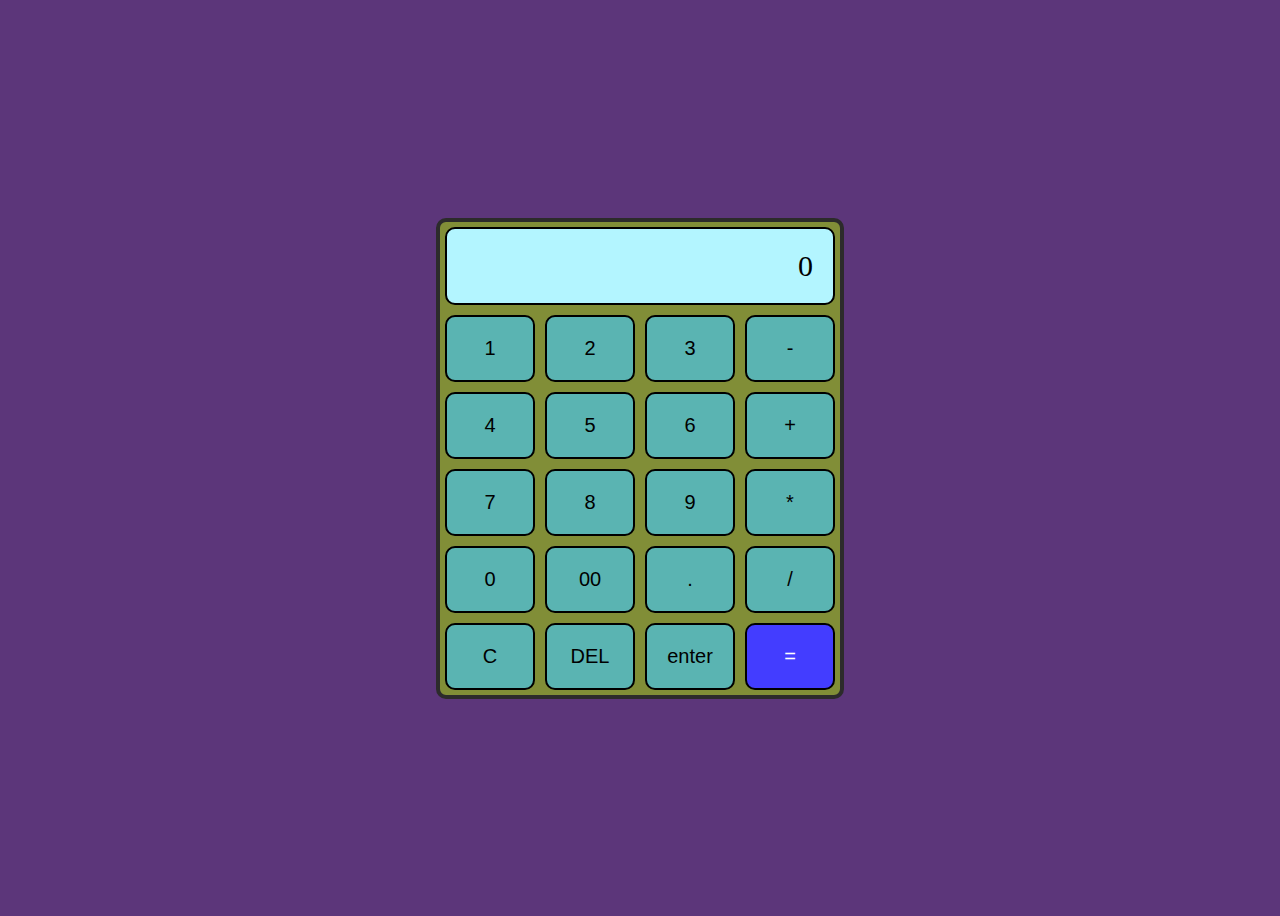
<file: abhi calculator/index.html>
<!DOCTYPE html>
<html lang="en">
<head>
    <meta charset="UTF-8">
    <meta name="viewport" content="width=device-width, initial-scale=1.0">
    <title>Calculator</title>
    <link rel="stylesheet" href="style.css">
</head>
<body>
    <div class="calculator">
        <div class="display" id="display">0</div>
        <div class="buttons">
            <button class="btn" onclick="appendCharacter('1')">1</button>
            <button class="btn" onclick="appendCharacter('2')">2</button>
            <button class="btn" onclick="appendCharacter('3')">3</button>
            <button class="btn" onclick="appendCharacter('-')">-</button>
            <button class="btn" onclick="appendCharacter('4')">4</button>
            <button class="btn" onclick="appendCharacter('5')">5</button>
            <button class="btn" onclick="appendCharacter('6')">6</button>
            <button class="btn" onclick="appendCharacter('+')">+</button>
            <button class="btn" onclick="appendCharacter('7')">7</button>
            <button class="btn" onclick="appendCharacter('8')">8</button>
            <button class="btn" onclick="appendCharacter('9')">9</button>
            <button class="btn" onclick="appendCharacter('*')">*</button>
            <button class="btn" onclick="appendCharacter('00')">0</button>
            <button class="btn" onclick="appendCharacter('0')">00</button>            
            <button class="btn" onclick="appendCharacter('.')">.</button>
            <button class="btn" onclick="appendCharacter('/')">/</button>
            <button class="btn" id="cancel" onclick="clearDisplay()">C</button>
            <button class="btn" id="delete"onclick="deleteLast()">DEL</button>
            <button class="btn" id="enter" onclick="calculateResult()">enter</button>            
            <button class="btn equal"onclick="calculateResult()">=</button>
            
            
        </div>
    </div>
    <script src="script.js"></script>
</body>
</html>
</file>
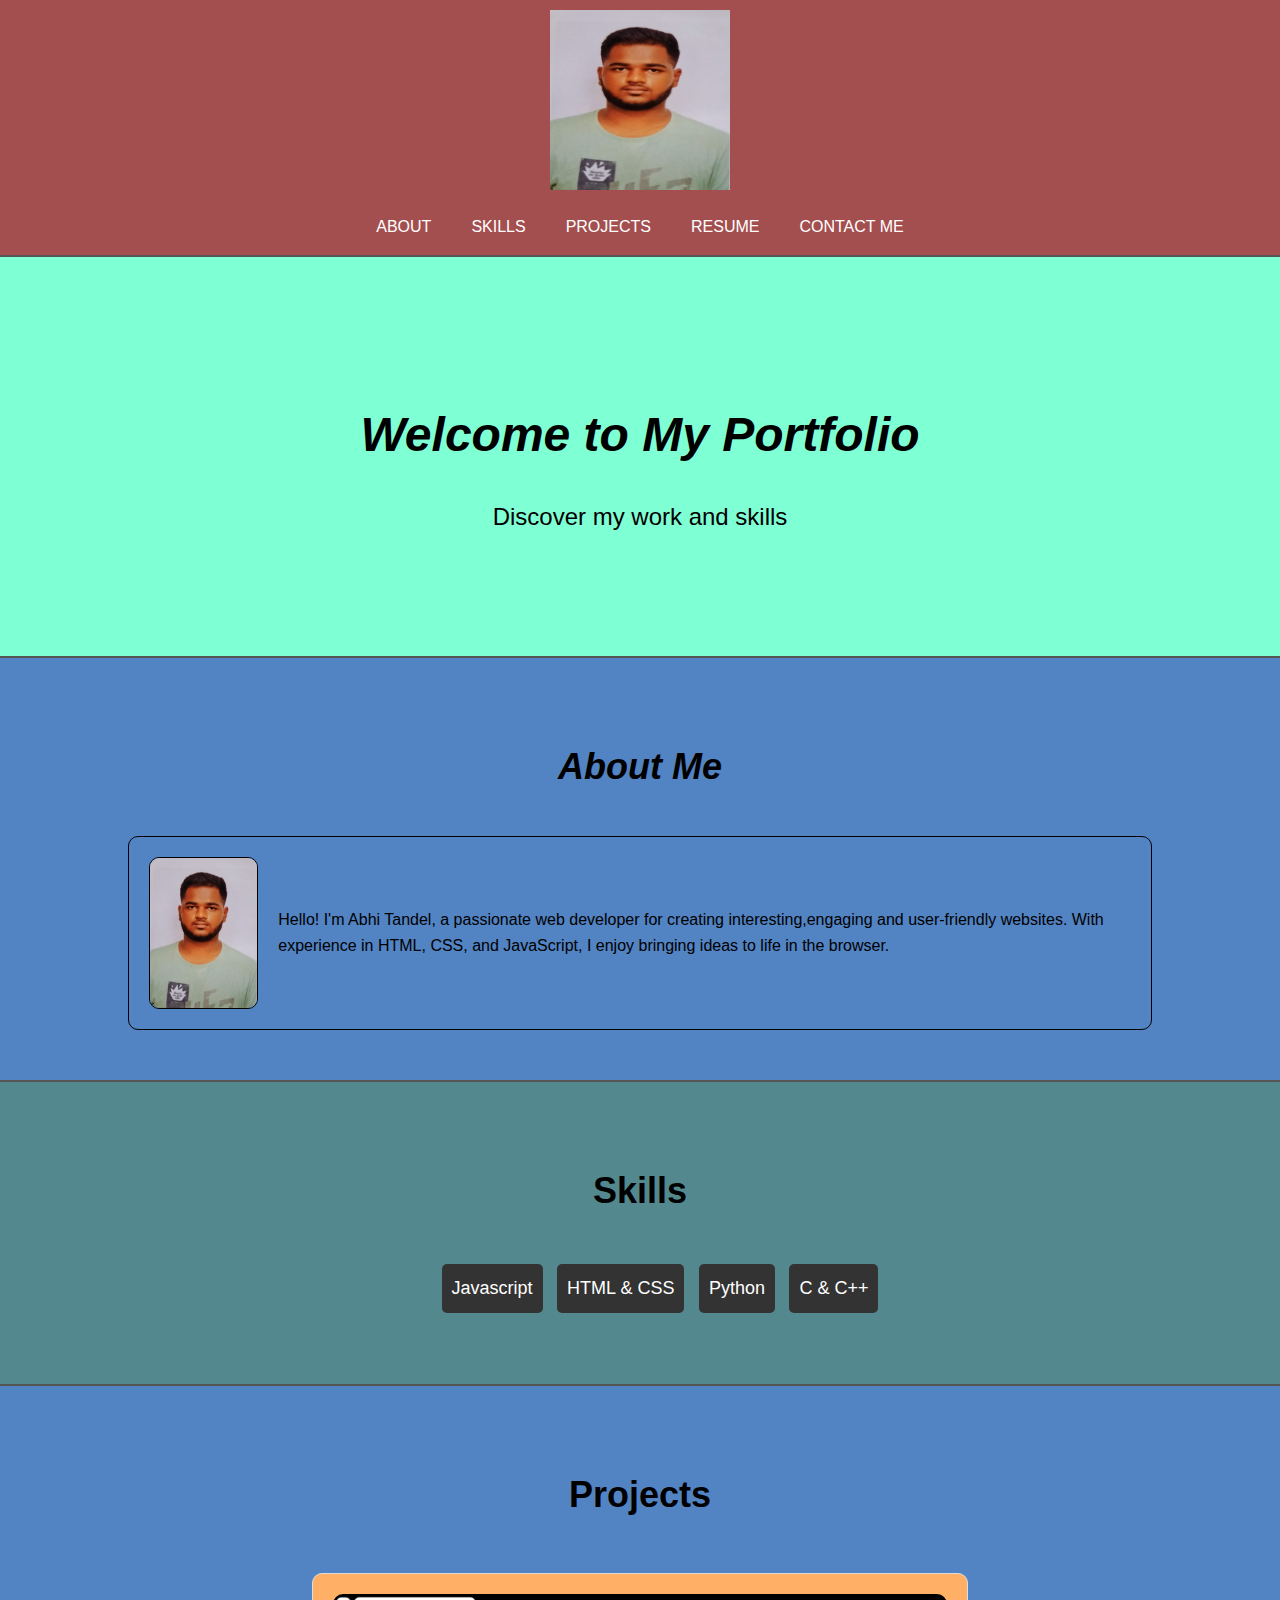
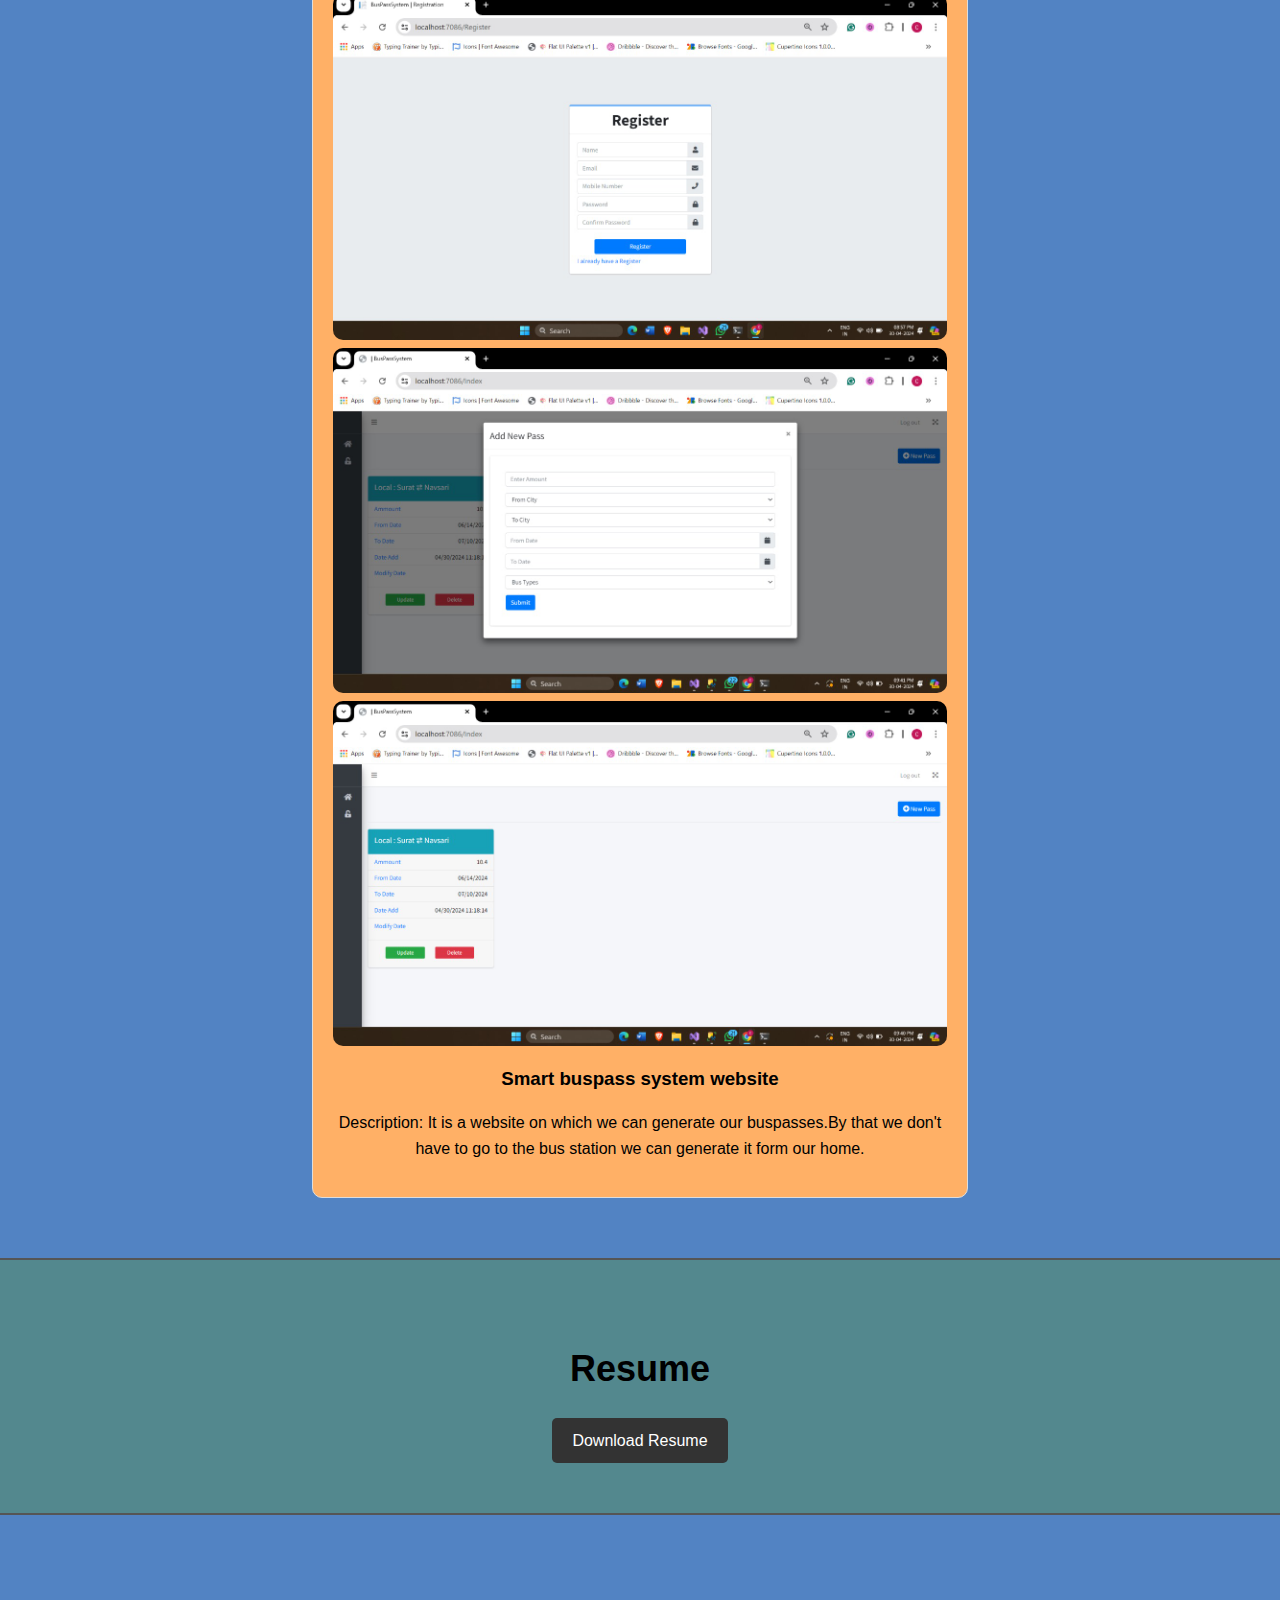
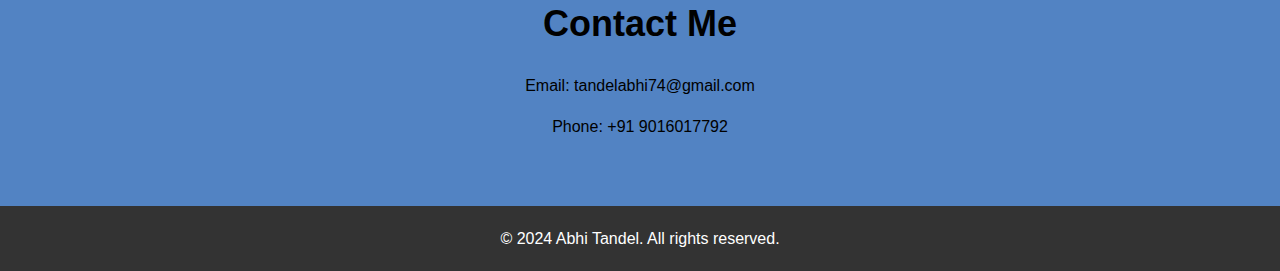
<file: Abhi portfolio/index.html>
<!DOCTYPE html>
<html lang="en">

<head>
    <meta charset="UTF-8">
    <meta name="viewport" content="width=device-width, initial-scale=1.0">
    <title>Personal Portfolio</title>
    <link rel="stylesheet" href="style.css">
</head>

<body>
    <header>
        <div class="container">
            <img src="abhi.jpeg" alt="Abhi" height="180px" width="180px">
            <nav>
                <ul>
                    <li><a href="#about">About</a></li>
                    <li><a href="#skills">Skills</a></li>
                    <li><a href="#projects">Projects</a></li>
                    <li><a href="#resume">Resume</a></li>
                    <li><a href="#contact">Contact Me</a></li>
                </ul>
            </nav>
        </div>
    </header>

    <section id="welcome">
        <div class="container">
            <h2>Welcome to My Portfolio</h2>
            <p>Discover my work and skills</p>
        </div>
    </section>

    <section id="about">
        <div class="container">
            <h2>About Me</h2>
            <div class="about-content">
                <img src="abhi.jpeg" alt="Abhi Tandel">
                <div>
                    <p>Hello! I'm Abhi Tandel, a passionate web developer for creating interesting,engaging and
                        user-friendly websites. With experience in HTML, CSS, and JavaScript, I enjoy bringing ideas to
                        life in the browser.</p>
                </div>
            </div>
        </div>
    </section>

    <section id="skills">
        <div class="container">
            <h2>Skills</h2>
            <ul>
                <li>Javascript</li>
                <li>HTML & CSS</li>
                <li>Python </li>
                <li>C & C++</li>
            </ul>
        </div>
    </section>

    <section id="projects">
        <div class="container">
            <h2>Projects</h2>
            <div class="projects">
                <div class="project">
                    <img src="project.jpeg" alt="Project">
                    <img src="project2.jpeg" alt="Project">
                    <img src="project3.jpeg" alt="Project">
                    <h3>Smart buspass system website</h3>
                    <p>Description: It is a website on which we can generate our buspasses.By that we don't have to go
                        to the bus station we can generate it form our home. </p>
                </div>
            </div>
        </div>
    </section>

    <section id="resume">
        <div class="container">
            <h2>Resume</h2>
            <a href="Abhi Resume.pdf" class="btn" download>Download Resume</a>
        </div>
    </section>

    <section id="contact">
        <div class="container">
            <h2>Contact Me</h2>
            <p>Email: tandelabhi74@gmail.com</p>
            <p>Phone: +91 9016017792</p>
        </div>
    </section>

    <footer>
        <div class="container">
            <p>&copy; 2024 Abhi Tandel. All rights reserved.</p>
        </div>
    </footer>
    <script src="script.js"></script>
</body>

</html>
</file>
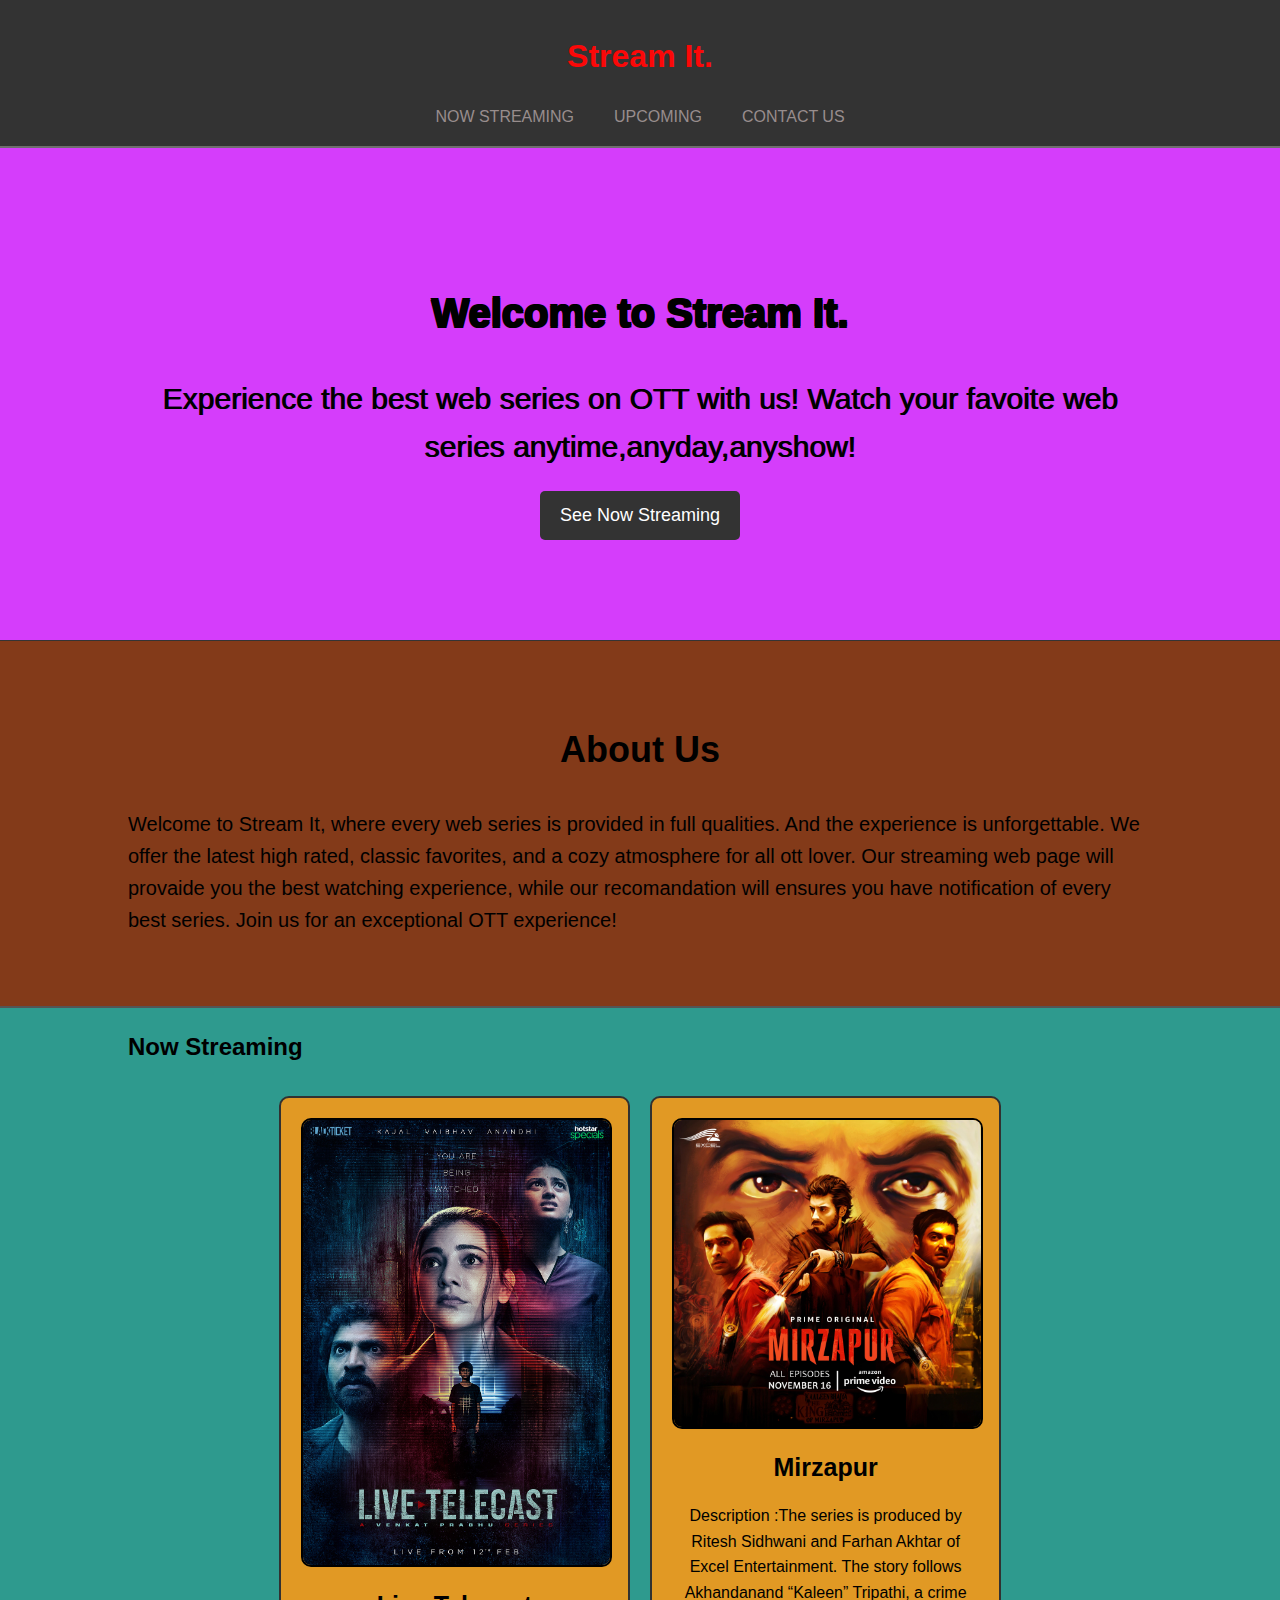
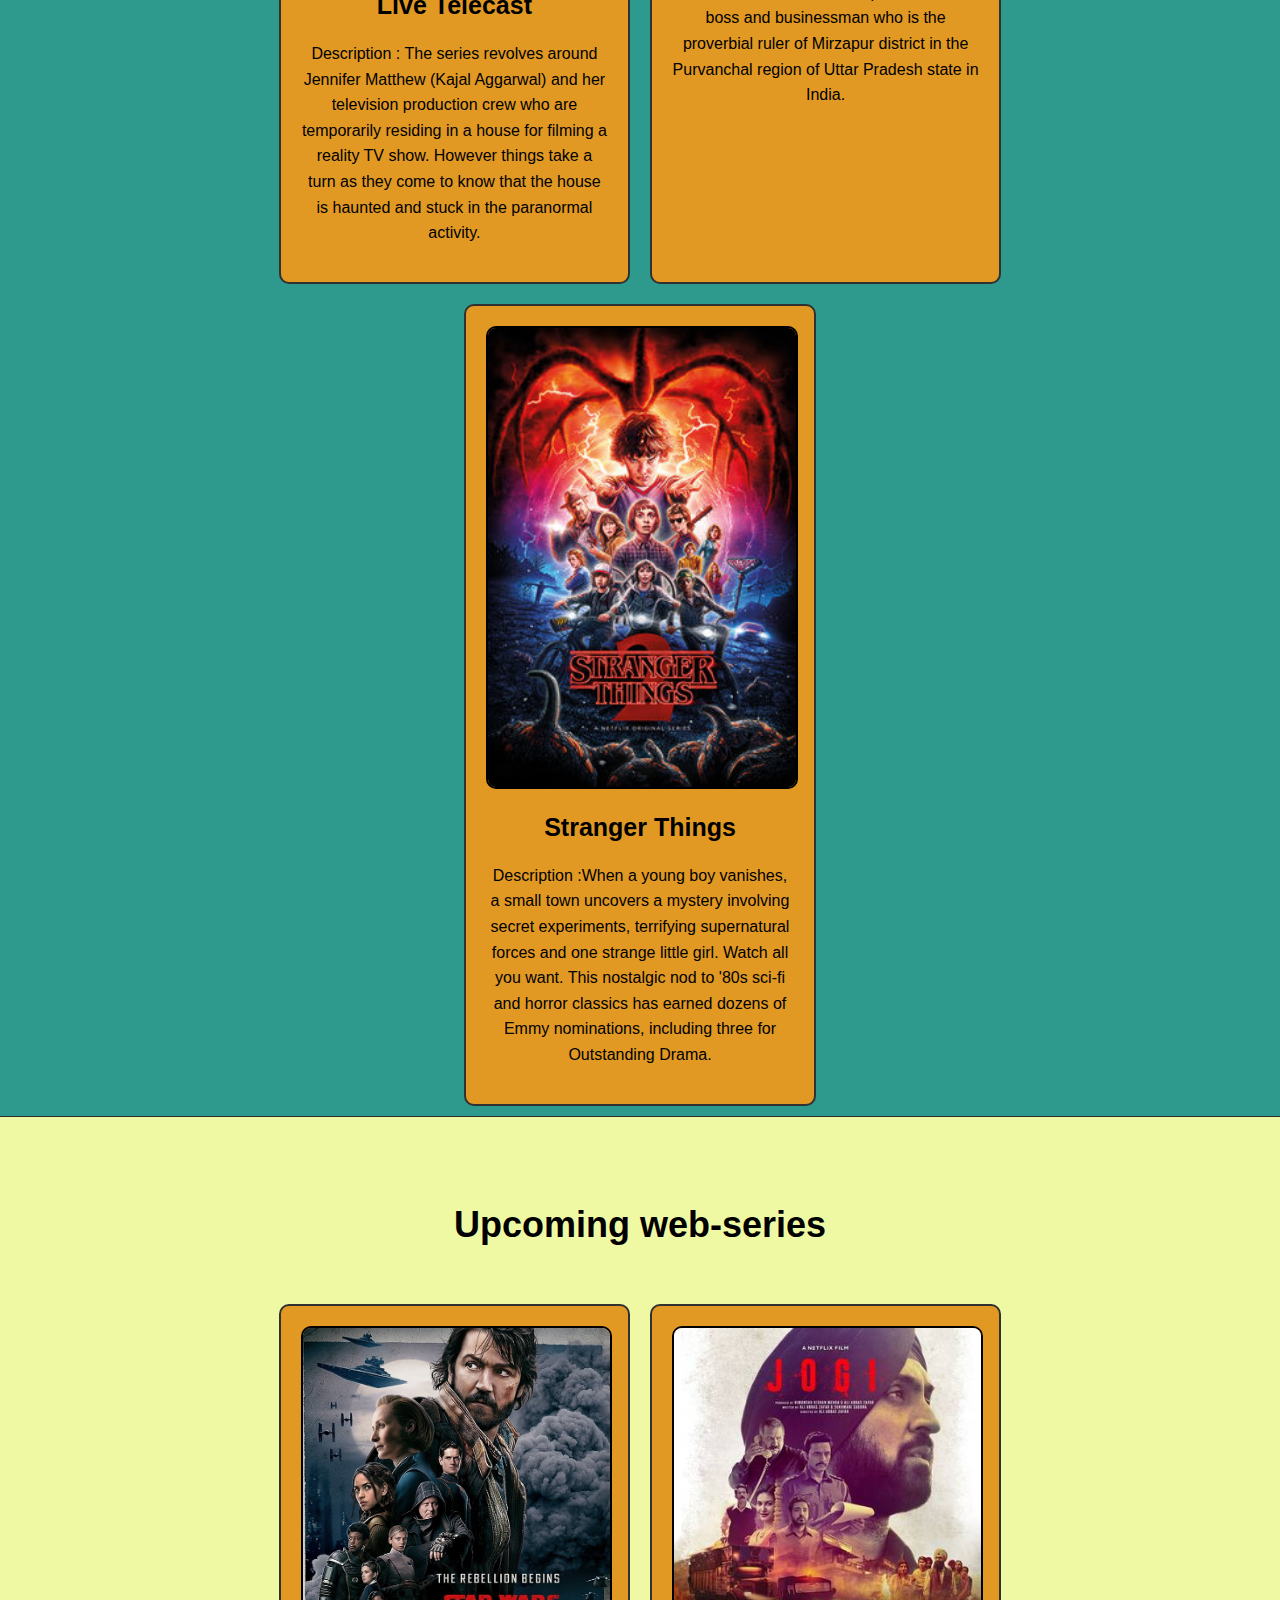
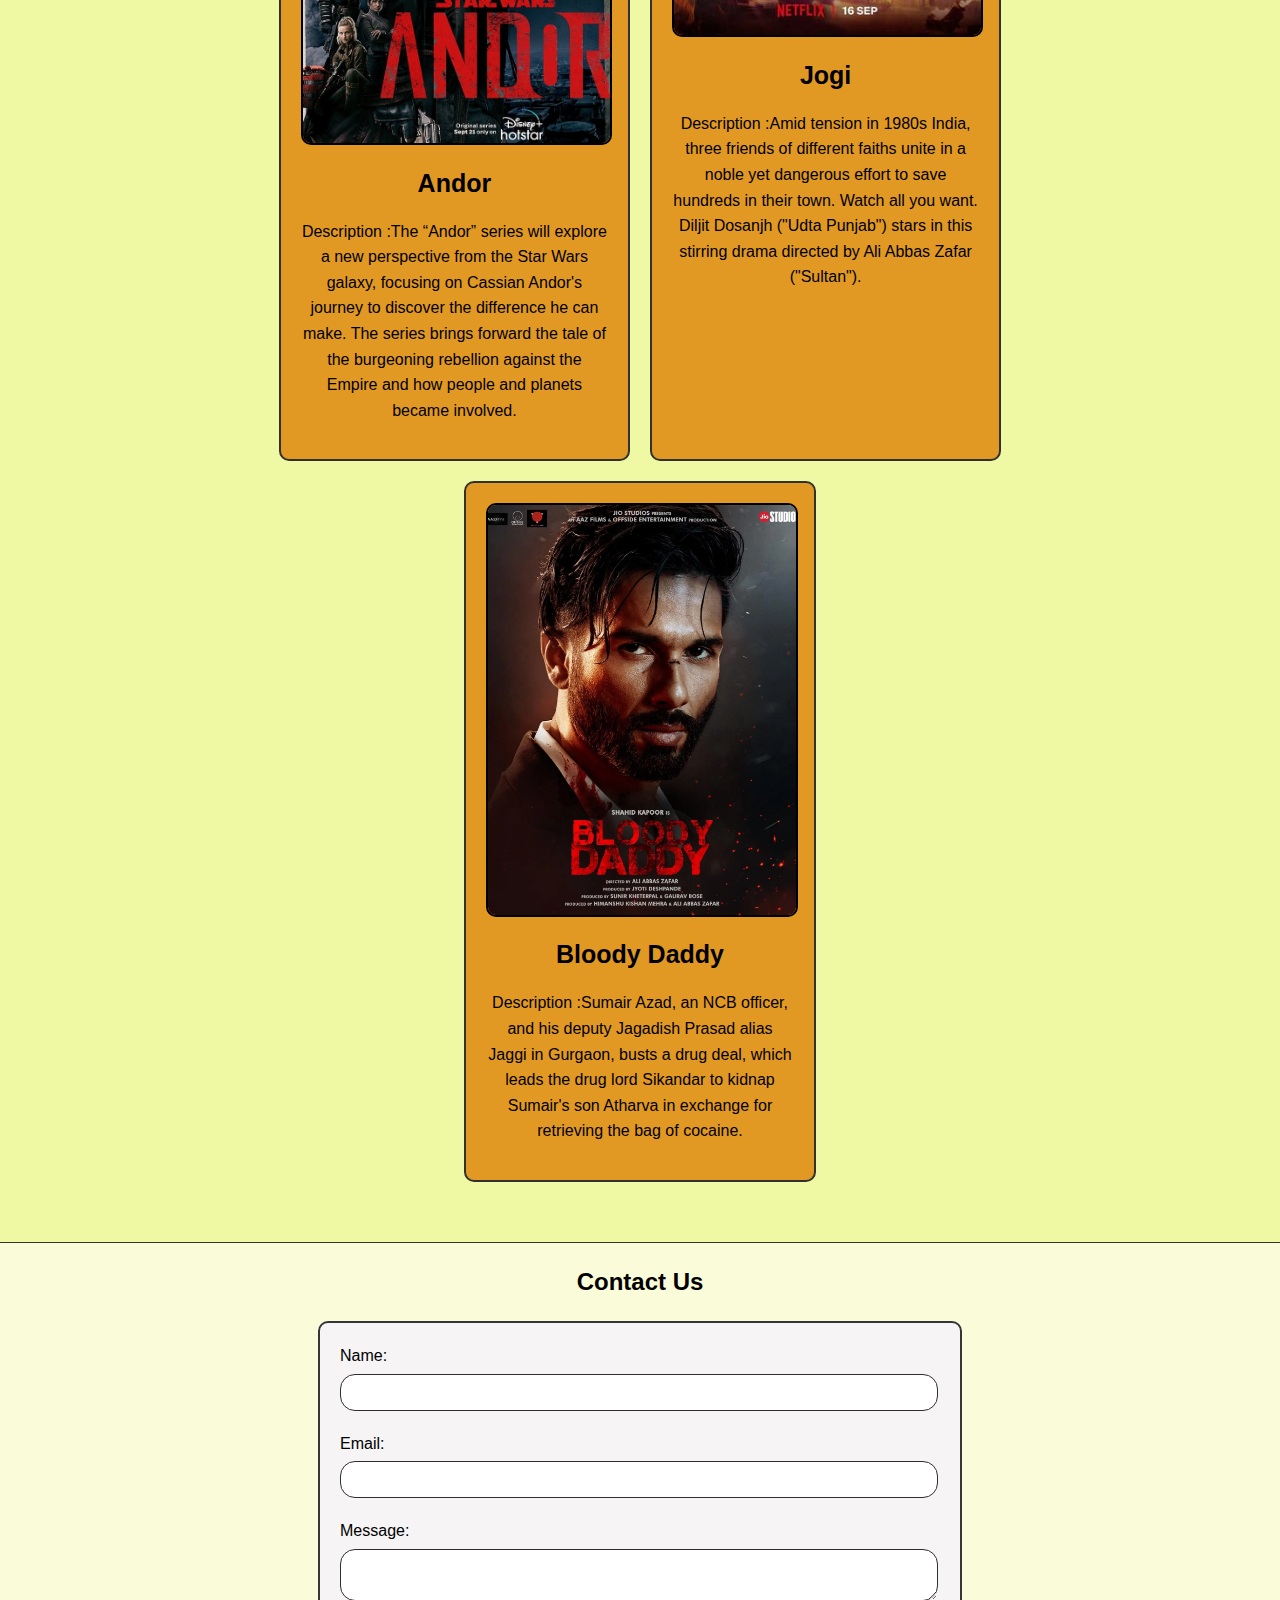
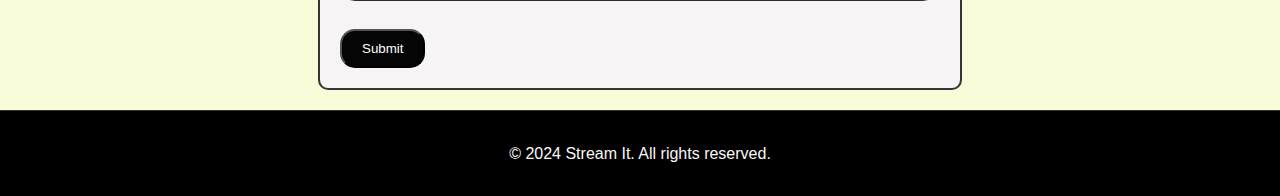
<file: streaming land page/index.html>
<!DOCTYPE html>
<html lang="en">

<head>
    <meta charset="UTF-8" />
    <meta name="viewport" content="width=device-width, initial-scale=1.0" />
    <title>Web series Landing Page</title>
    <link rel="stylesheet" href="style.css" />
</head>

<body>
    <header>
        <div class="container">
            <h1>Stream It.</h1>
            <nav>
                <ul>
                    <li><a href="#now-streaming">Now Streaming</a></li>
                    <li><a href="#upcoming">Upcoming</a></li>
                    <li><a href="#contact">Contact Us</a></li>
                </ul>
            </nav>
        </div>
    </header>

    <section id="welcome">
        <div class="container">
            <h2>Welcome to Stream It.</h2>
            <p>
                Experience the best web series on OTT with us! Watch your favoite web series
                anytime,anyday,anyshow!
            </p>
            <a href="#now-streaming" class="btn">See Now Streaming</a>
        </div>
    </section>

    <section id="about">
        <div class="container">
            <h2>About Us</h2>
            <p>Welcome to Stream It, where every web series is provided in full qualities. And the experience is
                unforgettable. We offer the latest high rated, classic favorites, and a cozy atmosphere for all ott
                lover. Our
                streaming web page will provaide you the best watching experience, while our recomandation will ensures
                you have
                notification of every best series. Join us for an exceptional OTT experience!</p>
        </div>
    </section>

    <section id="now-streaming" class="series">
        <div class="container">
            <h2>Now Streaming</h2>
            <div class="movies">
                <div class="movie">
                    <img src="Live Telecast.png" alt="Live Telecast" />
                    <h3>Live Telecast</h3>
                    <p>
                        Description :  The series revolves around Jennifer Matthew (Kajal Aggarwal) and her television production crew who are temporarily residing in a house for filming a reality TV show. However things take a turn as they come to know that the house is haunted and stuck in the paranormal activity.
                    </p>
                </div>
                <div class="movie">
                    <img src="Mirzapur.png" alt="Mirzapur" />
                    <h3>Mirzapur</h3>
                    <p>
                        Description :The series is produced by Ritesh Sidhwani and Farhan Akhtar of Excel Entertainment. The story follows Akhandanand “Kaleen” Tripathi, a crime boss and businessman who is the proverbial ruler of Mirzapur district in the Purvanchal region of Uttar Pradesh state in India.
                    </p>
                </div>
                <div class="movie">
                    <img  src="Stranger Things.png" alt="Stranger Things" />
                    <h3>Stranger Things</h3>
                    <p>
                        Description :When a young boy vanishes, a small town uncovers a mystery involving secret experiments, terrifying supernatural forces and one strange little girl. Watch all you want. This nostalgic nod to '80s sci-fi and horror classics has earned dozens of Emmy nominations, including three for Outstanding Drama.
                    </p>
                </div>
            </div>
        </div>
    </section>

    <section id="upcoming" class="movies-section">
        <div class="container">
            <h2>Upcoming web-series</h2>
            <div class="movies">
                <div class="movie">
                    <img src="Andor.png" alt="Andor" />
                    <h3>Andor</h3>
                    <p>
                        Description :The “Andor” series will explore a new perspective from the Star Wars galaxy, focusing on Cassian Andor's journey to discover the difference he can make. The series brings forward the tale of the burgeoning rebellion against the Empire and how people and planets became involved.
                    </p>
                </div>
                <div class="movie">
                    <img src="Jogi.png" alt="Jogi" />
                    <h3>Jogi</h3>
                    <p>
                        Description :Amid tension in 1980s India, three friends of different faiths unite in a noble yet dangerous effort to save hundreds in their town. Watch all you want. Diljit Dosanjh ("Udta Punjab") stars in this stirring drama directed by Ali Abbas Zafar ("Sultan").
                    </p>
                </div>
                <div class="movie">
                    <img src="Bloody Daddy.png" alt="Bloody Daddy" />
                    <h3>Bloody Daddy</h3>
                    <p>
                        Description :Sumair Azad, an NCB officer, and his deputy Jagadish Prasad alias Jaggi in Gurgaon, busts a drug deal, which leads the drug lord Sikandar to kidnap Sumair's son Atharva in exchange for retrieving the bag of cocaine.
                    </p>
                </div>
            </div>
        </div>
    </section>

    <section id="contact">
        <div class="container">
            <h2>Contact Us</h2>
            <form action="#">
                <div class="form-group">
                    <label for="name">Name:</label>
                    <input type="text" id="name" name="name" required />
                </div>
                <div class="form-group">
                    <label for="email">Email:</label>
                    <input type="email" id="email" name="email" required />
                </div>
                <div class="form-group">
                    <label for="message">Message:</label>
                    <textarea id="message" name="message" required></textarea>
                </div>
                <button type="submit" class="btn">Submit</button>
            </form>
        </div>
    </section>

    <footer>
        <div class="container">
            <p>&copy; 2024 Stream It. All rights reserved.</p>
        </div>
    </footer>


    <script src="script.js"></script>
</body>

</html>
</file>
<file: abhi calculator/style.css>
body {
    display: flex;
    justify-content: center;
    align-items: center;
    height: 100vh;
    background-color: #5c367a;
    font-family: 'Times New Roman', Times, serif, sans-serif;
}

.calculator {
    border: 4px solid #2c2b2b;
    border-radius: 10px;
    overflow: hidden;
    background-color: #839333f1;
    width: 400px;
}

.display {
    background-color: #b3f5ff;
    border: 2px solid #000000;
    color: #000000;
    font-size: 30px;
    padding: 20px;
    text-align: right;
    border-radius: 10px;
    margin: 5px;
}

.buttons {
    display: grid;
    grid-template-columns: repeat(4, 1fr);
}

.btn {
    background-color: #5ab4b2;
    border: 2px solid #000000;
    font-size: 20px;
    padding: 20px;
    margin: 5px;
    cursor: pointer;
    transition: background-color 0.3s;
    border-radius: 10px;
}

.btn:hover {
    background-color: #d2f5f6;
}

.equal {
    grid-column: span 1;
    background-color: #433dff;
    color: #fff;
}

.equal:hover {
    background-color: #7667fd;
}

#cancel,#delete {
    grid-column: span 1;
}
</file>
<file: Abhi portfolio/style.css>
body {
    margin: 0;
    font-family: Arial, sans-serif;
    line-height: 1.6;
    animation: fadeIn 2s ease-in-out;
    
}


@keyframes fadeIn {
    from {
        opacity: 0;
    }

    to {
        opacity: 1;
    }
}

.container {
    width: 80%;
    margin: auto;
    overflow: hidden;
}

header {
    background: #a44f4f;
    color: #968282;
    padding-top: 10px;
    min-height: 70px;
    border-bottom: #555555 2px solid;
    text-align: center;
    position: sticky;
    top: 0;
    left: 0;
}

header a {
    color: #fff;
    text-decoration: none;
    text-transform: uppercase;
    font-size: 16px;
}

header div img {
    height: 180px;
}

header ul {
    padding: 0;
    list-style: none;
    display: flex;
    justify-content: center;
    flex-wrap: wrap;
}

header ul li :hover {
    color: rgb(8, 7, 7);
}

header a {
    padding: 0 20px;
}

header nav {
    margin-top: 10px;
}

#welcome {
    background: aquamarine;
    color: #000000;
    padding-top: 100px;
    padding-bottom: 100px;
    text-align: center;
    border-bottom: #555555 2px solid;
}

#welcome h2 {
    font-size: 48px;
    font-style: italic;
    margin-bottom: 10px;

}

#welcome p {
    font-size: 24px;
    margin-bottom: 20px;
}




#about {
    background: #376fb9dc;
    padding: 50px 0;
    border-bottom: #555555 2px solid;
}

#about h2 {
    font-style: italic;

    text-align: center;
    margin-bottom: 40px;
    font-size: 36px;
}

.about-content {
    display: flex;
    align-items: center;
    justify-content: space-around;
    border: 1px solid #000000;
    border-radius: 10px;
}

.about-content img {
    border-radius: 10px;
    border: 1px solid black;
    width: 150px;
    height: 150px;
    margin: 20px;
}

#skills {
    padding: 50px 0;
    background: #407b81e5;
    border-bottom: #555555 2px solid;
}

#skills h2 {
    text-align: center;
    margin-bottom: 40px;
    font-size: 36px;
}

#skills ul {
    list-style: none;
    text-align: center;
}

#skills ul li {
    display: inline-block;
    font-size: 18px;
    padding: 10px;
    background: #333;
    color: #fff;
    margin: 5px;
    border-radius: 5px;
}

#projects {
    background: #376fb9dc;
    padding: 50px 0;
    border-bottom: #555555 2px solid;
}

#projects h2 {
    text-align: center;
    margin-bottom: 40px;
    font-size: 36px;
}

.projects {
    display: flex;
    flex-wrap: wrap;
    justify-content: space-around;
}

.project {
    background: #ffb066;
    margin: 10px;
    padding: 20px;
    border: 1px solid #ddd;
    border-radius: 10px;
    text-align: center;
    width: 60%;
}

.project img {
    width: 100%;
    border-radius: 10px;
}

.project h3 {
    margin: 10px 0;
}

#resume {
    padding: 50px 0;
    text-align: center;
    border-bottom: #555555 2px solid;
    background: #407b81e5;
}

#resume h2 {
    margin-bottom: 20px;
    font-size: 36px;
}

.btn {
    display: inline-block;
    background: #333;
    color: #fff;
    padding: 10px 20px;
    text-decoration: none;
    border-radius: 5px;
}

#contact {
    background: #376fb9dc;
    padding: 50px 0;
    text-align: center;
}

#contact h2 {
    margin-bottom: 20px;
    font-size: 36px;
}

footer {
    background: #333;
    color: #fff;
    text-align: center;
    padding: 20px 0;
}

footer p {
    margin: 0;
}

@media (max-width: 768px) {
    header {
        text-align: center;
    }

    header h1 {
        margin-bottom: 10px;
    }

    header ul {
        display: block;
        text-align: center;
    }

    header li {
        display: block;
        padding: 10px 0;
    }

    .about-content {
        flex-direction: column;
        text-align: center;
    }

    .about-content img {
        margin: 0 auto 20px;
        margin-top: 10px;
    }

    .projects {
        flex-direction: column;
    }

    .project {
        width: 80%;
        margin: 10px auto;
    }

    #skills ul li {
        display: flex;
        justify-content: center;
    }
}
</file>
<file: streaming land page/style.css>
body {
    margin: 0;
    font-family: Arial, sans-serif;
    line-height: 1.6;
    animation: fadeIn 1s ease-in-out;
}


@keyframes fadeIn {
    from { opacity: 0; }
    to { opacity: 1; }
}

.container {
    width: 80%;
    margin: auto;
    overflow: hidden;
}

header {
    background: #333;
    color: #fb0808;
    padding-top: 10px;
    min-height: 70px;
    border-bottom: #6f6e6e 2px solid;
    text-align: center;
    position: sticky;
    top: 0;
    left: 0;
    z-index: 2;
}

header a {
    color: #988d8d;
    text-decoration: none;
    text-transform: uppercase;
    font-size: 16px;
}

header ul {
    padding: 0;
    list-style: none;
    display: flex;
    justify-content: center;
    flex-wrap: wrap;
}

header ul li :hover {
    color: rgb(255, 90, 90);
}

header a {
    padding: 0 20px;
}

header nav {
    margin-top: 10px;
}

#about {
    padding: 50px 0;
    background-color: #833a19;
    border-bottom: #555555 2px solid;
}

#about h2 {
    text-align: center;
    font-size: 36px;
}

#about p{
    font-size: 20px;
}

#now-streaming

{
    background-color: #2e9a8e;
    border-bottom: #2c2c2c 1px solid;
}

#upcoming {
    background-color: #eff9a3;
    border-bottom: #353535 1px solid;
}

#contact {
    background-color: #fafbd8;
    border-bottom: #353535 1px solid;
}

#welcome {
    background: #d53dfb;
    color: #000000;
    padding-top: 100px;
    padding-bottom: 100px;
    text-align: center;
    border-bottom: #343434 1px solid;
}

#welcome h2 {
    font-size: 40px;
    margin-bottom: 10px;
    text-shadow: 
    1px 1px 0 #000,
    -1px 1px 0 #000,
    -1px -1px 0 #000,
    1px -1px 0 #000;
}

#welcome p {
    font-size: 30px;
    margin-bottom: 20px;
    text-shadow: 1px 0 #000;
}

#welcome .btn {
    background: #333;
    color: #fff;
    padding: 10px 20px;
    text-decoration: none;
    font-size: 18px;
    border-radius: 5px;
    transition: background 0.3s ease;
}

#welcome .btn:hover {
    background: #555;
}

.movies-section {
    padding: 50px 0;
}

.movies-section h2 {
    text-align: center;
    margin-bottom: 40px;
    font-size: 36px;
}

.movies {
    display: flex;
    justify-content: center;
    flex-wrap: wrap;
}

.movie {
    background: #e19924;
    margin: 10px;
    padding: 20px;
    border: 2px solid #313131;
    border-radius: 10px;
    text-align: center;
    width: 30%;
    transition: transform 0.3s ease;
}

.movie:hover {
    transform: scale(1.05);
}

.movie img {
    width: 100%;
    border-radius: 10px;
    border: 2px solid black;
}

.movie h3 {
    margin: 10px 0;
    font-size: 25px;
}

#contact h2 {
    text-align: center;
}

form {
    max-width: 600px;
    margin: auto;
    padding: 20px;
    background: #f6f4f4;
    border: 2px solid #353535;
    border-radius: 10px;
    margin-bottom: 20px;
}

.form-group {
    margin-bottom: 20px;
}

.form-group label {
    display: block;
    margin-bottom: 5px;
}

.form-group input,
.form-group textarea {
    width: 96%;
    padding: 10px;
    border: 1px solid #2e2e2e;
    border-radius: 15px;
}

.btn {
    display: inline-block;
    background: #050505;
    color: #fff;
    padding: 10px 20px;
    text-decoration: none;
    border-radius: 15px;
    transition: background 0.3s ease;
}

.btn:hover {
    background: #030000;
}

footer {
    background: #000000;
    color: #faf7f7;
    text-align: center;
    padding: 30px 0;
}

footer p {
    margin: 0;
}

@media (max-width: 768px) {
    header {
        text-align: center;
    }

    header h1 {
        margin-bottom: 10px;
    }

    header ul {
        display: block;
        text-align: center;
    }

    header li {
        display: block;
        padding: 10px 0;
    }

    .container {
        flex-direction: column;
        text-align: center;
    }

    .movies {
        flex-direction: column;
        align-items: center;
    }

    .movie {
        width: 80%;
    }
}
</file>
